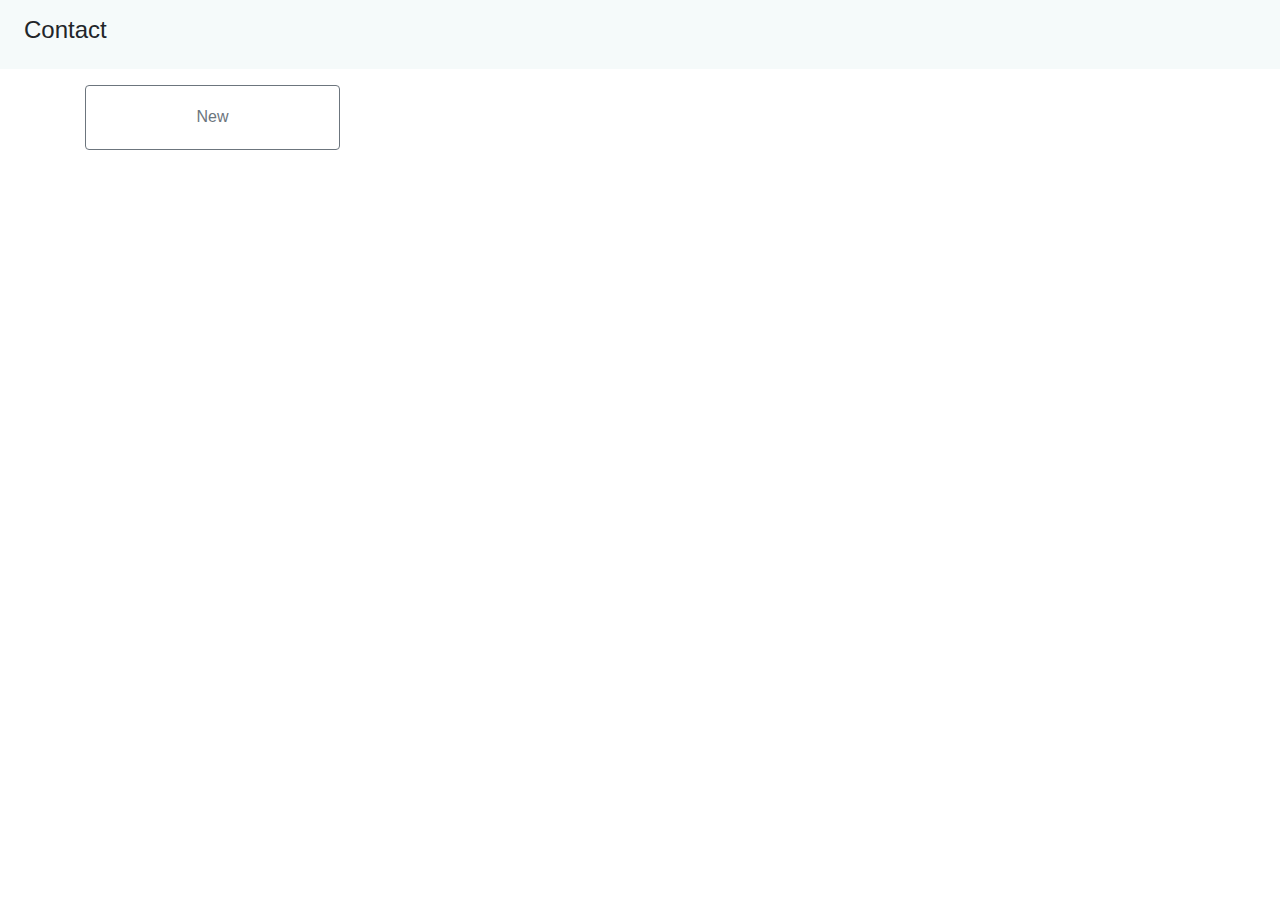
<file: contactlist/index.html>
<!doctype html><html lang="en"><head><meta charset="utf-8"/><link rel="icon" href="./favicon.ico"/><meta name="viewport" content="width=device-width,initial-scale=1"/><meta name="theme-color" content="#000000"/><meta name="description" content="Web site created using create-react-app"/><link rel="apple-touch-icon" href="./logo192.png"/><link rel="manifest" href="./manifest.json"/><title>React App</title><link href="./static/css/2.4c97ca4f.chunk.css" rel="stylesheet"><link href="./static/css/main.1edf9360.chunk.css" rel="stylesheet"></head><body><noscript>You need to enable JavaScript to run this app.</noscript><div id="root"></div><script>!function(e){function r(r){for(var n,i,a=r[0],c=r[1],l=r[2],s=0,p=[];s<a.length;s++)i=a[s],Object.prototype.hasOwnProperty.call(o,i)&&o[i]&&p.push(o[i][0]),o[i]=0;for(n in c)Object.prototype.hasOwnProperty.call(c,n)&&(e[n]=c[n]);for(f&&f(r);p.length;)p.shift()();return u.push.apply(u,l||[]),t()}function t(){for(var e,r=0;r<u.length;r++){for(var t=u[r],n=!0,a=1;a<t.length;a++){var c=t[a];0!==o[c]&&(n=!1)}n&&(u.splice(r--,1),e=i(i.s=t[0]))}return e}var n={},o={1:0},u=[];function i(r){if(n[r])return n[r].exports;var t=n[r]={i:r,l:!1,exports:{}};return e[r].call(t.exports,t,t.exports,i),t.l=!0,t.exports}i.e=function(e){var r=[],t=o[e];if(0!==t)if(t)r.push(t[2]);else{var n=new Promise((function(r,n){t=o[e]=[r,n]}));r.push(t[2]=n);var u,a=document.createElement("script");a.charset="utf-8",a.timeout=120,i.nc&&a.setAttribute("nonce",i.nc),a.src=function(e){return i.p+"static/js/"+({}[e]||e)+"."+{3:"c992be48"}[e]+".chunk.js"}(e);var c=new Error;u=function(r){a.onerror=a.onload=null,clearTimeout(l);var t=o[e];if(0!==t){if(t){var n=r&&("load"===r.type?"missing":r.type),u=r&&r.target&&r.target.src;c.message="Loading chunk "+e+" failed.\n("+n+": "+u+")",c.name="ChunkLoadError",c.type=n,c.request=u,t[1](c)}o[e]=void 0}};var l=setTimeout((function(){u({type:"timeout",target:a})}),12e4);a.onerror=a.onload=u,document.head.appendChild(a)}return Promise.all(r)},i.m=e,i.c=n,i.d=function(e,r,t){i.o(e,r)||Object.defineProperty(e,r,{enumerable:!0,get:t})},i.r=function(e){"undefined"!=typeof Symbol&&Symbol.toStringTag&&Object.defineProperty(e,Symbol.toStringTag,{value:"Module"}),Object.defineProperty(e,"__esModule",{value:!0})},i.t=function(e,r){if(1&r&&(e=i(e)),8&r)return e;if(4&r&&"object"==typeof e&&e&&e.__esModule)return e;var t=Object.create(null);if(i.r(t),Object.defineProperty(t,"default",{enumerable:!0,value:e}),2&r&&"string"!=typeof e)for(var n in e)i.d(t,n,function(r){return e[r]}.bind(null,n));return t},i.n=function(e){var r=e&&e.__esModule?function(){return e.default}:function(){return e};return i.d(r,"a",r),r},i.o=function(e,r){return Object.prototype.hasOwnProperty.call(e,r)},i.p="./",i.oe=function(e){throw console.error(e),e};var a=this.webpackJsonpcodeid=this.webpackJsonpcodeid||[],c=a.push.bind(a);a.push=r,a=a.slice();for(var l=0;l<a.length;l++)r(a[l]);var f=c;t()}([])</script><script src="./static/js/2.c9487365.chunk.js"></script><script src="./static/js/main.38c53e3e.chunk.js"></script></body></html>
</file>
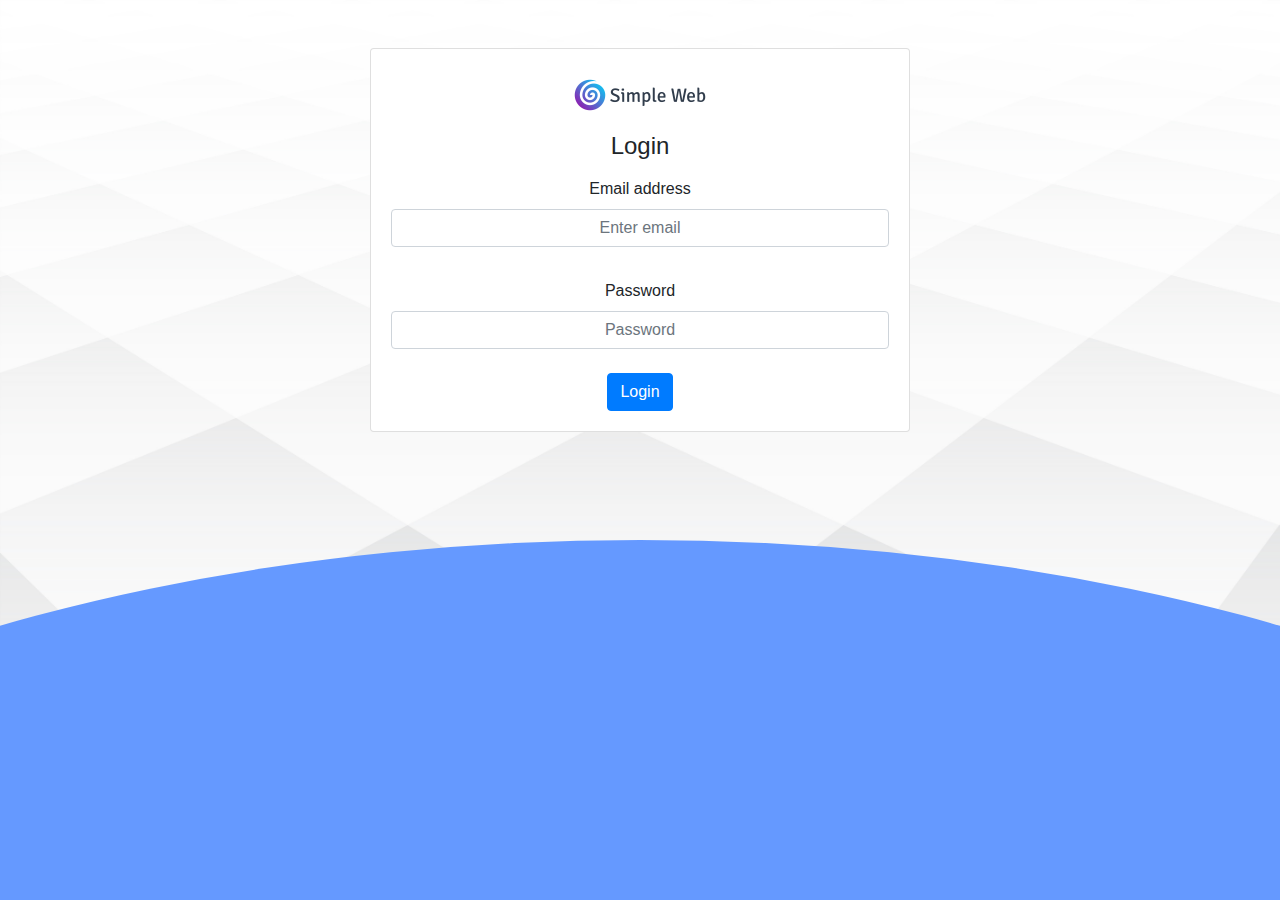
<file: simpleweb/index.html>
<!doctype html>
<html lang="en">
<head>
  <meta charset="utf-8">
  <title>Simpleweb</title>
  <base href="/simpleweb/">
  <meta name="viewport" content="width=device-width, initial-scale=1">
  <link rel="icon" type="image/x-icon" href="favicon.ico">
<link rel="stylesheet" href="styles.42f66047fcd1c1a38b44.css"></head>
<body>
  <app-root></app-root>
<script src="runtime.0e49e2b53282f40c8925.js" defer></script><script src="polyfills.3116b8e9dbb90fea460e.js" defer></script><script src="scripts.c82c8c04bccfccd20979.js" defer></script><script src="main.ae2362bea2a2fbc9442e.js" defer></script></body>
</html>
</file>
<file: contactlist/static/css/main.1edf9360.chunk.css>
body{margin:0;font-family:-apple-system,BlinkMacSystemFont,"Segoe UI","Roboto","Oxygen","Ubuntu","Cantarell","Fira Sans","Droid Sans","Helvetica Neue",sans-serif;-webkit-font-smoothing:antialiased;-moz-osx-font-smoothing:grayscale}code{font-family:source-code-pro,Menlo,Monaco,Consolas,"Courier New",monospace}.title{padding:1em 1.5em;background-color:#f5fafa;margin-bottom:1em}.img-w-100{width:50px!important;height:50px!important;object-fit:cover!important;border-radius:50%!important}.hover:hover{background-color:#fafafa;cursor:pointer}.max-card{min-height:0!important;max-height:65px!important;overflow:hidden}.contact-name{font-size:.8em}.App{text-align:center}.App-logo{height:40vmin;pointer-events:none}@media (prefers-reduced-motion:no-preference){.App-logo{-webkit-animation:App-logo-spin 20s linear infinite;animation:App-logo-spin 20s linear infinite}}.App-header{background-color:#282c34;min-height:100vh;display:-webkit-flex;display:flex;-webkit-flex-direction:column;flex-direction:column;-webkit-align-items:center;align-items:center;-webkit-justify-content:center;justify-content:center;font-size:calc(10px + 2vmin);color:#fff}.App-link{color:#61dafb}@-webkit-keyframes App-logo-spin{0%{-webkit-transform:rotate(0deg);transform:rotate(0deg)}to{-webkit-transform:rotate(1turn);transform:rotate(1turn)}}@keyframes App-logo-spin{0%{-webkit-transform:rotate(0deg);transform:rotate(0deg)}to{-webkit-transform:rotate(1turn);transform:rotate(1turn)}}
/*# sourceMappingURL=main.1edf9360.chunk.css.map */
</file>
